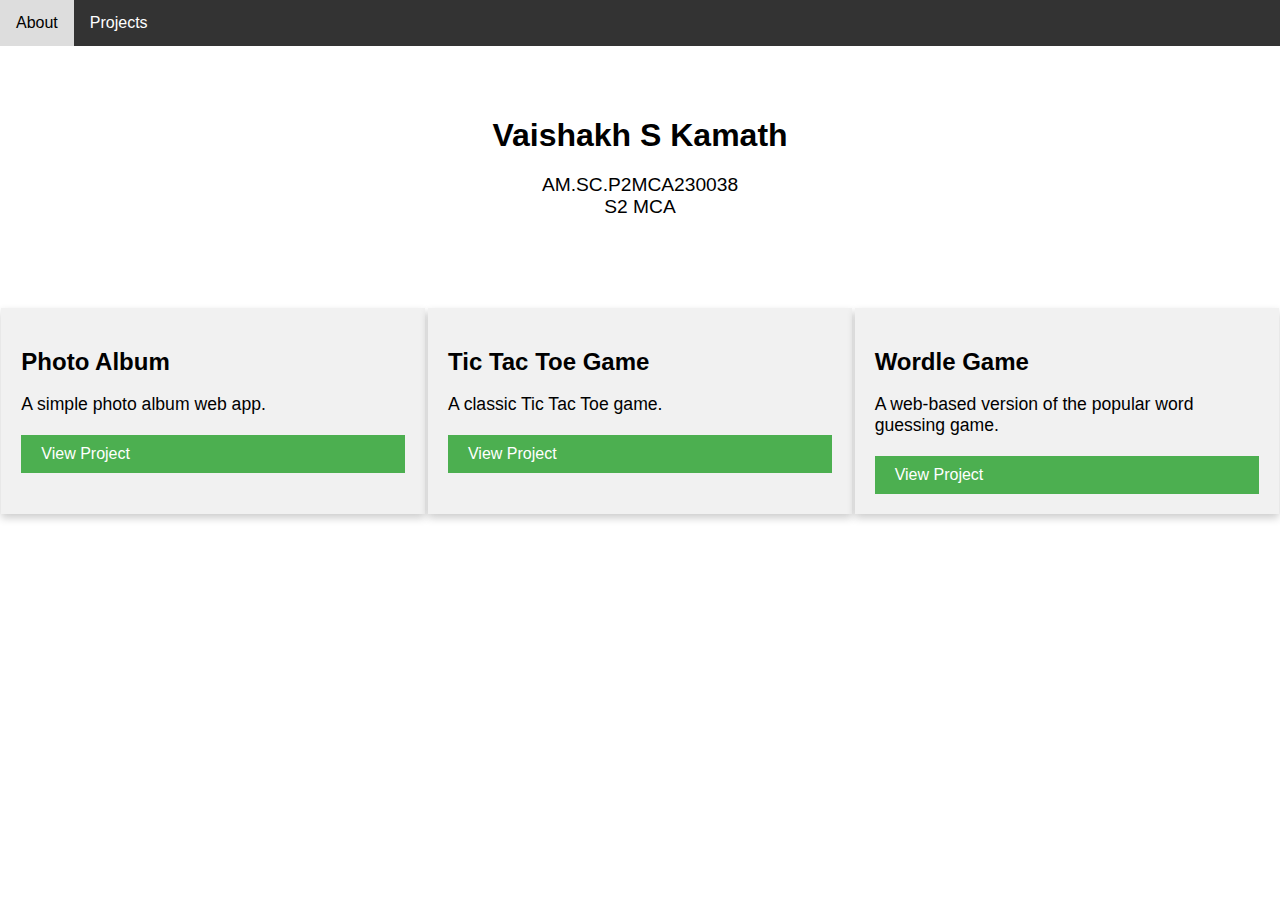
<file: index.html>
<!DOCTYPE html>
<html lang="en">
<head>
    <meta charset="UTF-8">
    <meta name="viewport" content="width=device-width, initial-scale=1.0">
    <title>FULL STACK PROJECT</title>
    <style>
        body {
            margin: 0;
            padding: 0;
            font-family: Arial, sans-serif;
        }

        #navbar {
            background-color: #333;
            overflow: hidden;
        }

        #navbar a {
            float: left;
            display: block;
            color: white;
            text-align: center;
            padding: 14px 16px;
            text-decoration: none;
        }

        #navbar a:hover {
            background-color: #ddd;
            color: black;
        }

        #about {
            width: 100%;
            padding: 50px 0;
            text-align: center;
        }

        #about h1 {
            font-size: 2rem;
            margin-bottom: 20px;
        }

        #about p {
            font-size: 1.2rem;
            margin-bottom: 40px;
        }

        #projects {
            display: flex;
            justify-content: space-around;
            flex-wrap: wrap;
        }

        #projects .project {
            width: 30%;
            background-color: #f1f1f1;
            padding: 20px;
            box-shadow: 0 4px 8px 0 rgba(0, 0, 0, 0.2);
            margin-bottom: 20px;
            transition: transform 0.3s;
        }

        #projects .project:hover {
            transform: scale(1.05);
        }

        #projects .project h2 {
            font-size: 1.5rem;
            margin-bottom: 10px;
        }

        #projects .project p {
            font-size: 1.1rem;
            margin-bottom: 20px;
        }

        #projects .project a {
            display: block;
            background-color: #4CAF50;
            color: white;
            padding: 10px 20px;
            text-decoration: none;
            margin: 0 auto;
        }

        #projects .project a:hover {
            background-color: #45a049;
        }
    </style>
</head>
<body>
    <div id="navbar">
        <a href="#about">About</a>
        <a href="#projects">Projects</a>
    </div>

    <div id="about">
        <h1>Vaishakh S Kamath</h1>
        <p>AM.SC.P2MCA230038<br>S2 MCA</p>
    </div>

    <div id="projects">
        <div class="project">
            <h2>Photo Album</h2>
            <p>A simple photo album web app.</p>
            <a href="photoalbum/index.html">View Project</a>
        </div>
        <div class="project">
            <h2>Tic Tac Toe Game</h2>
            <p>A classic Tic Tac Toe game.</p>
            <a href="TIC/index.html">View Project</a>
        </div>
        <div class="project">
            <h2>Wordle Game</h2>
            <p>A web-based version of the popular word guessing game.</p>
            <a href="wordle/index.html">View Project</a>
      </div>
</file>
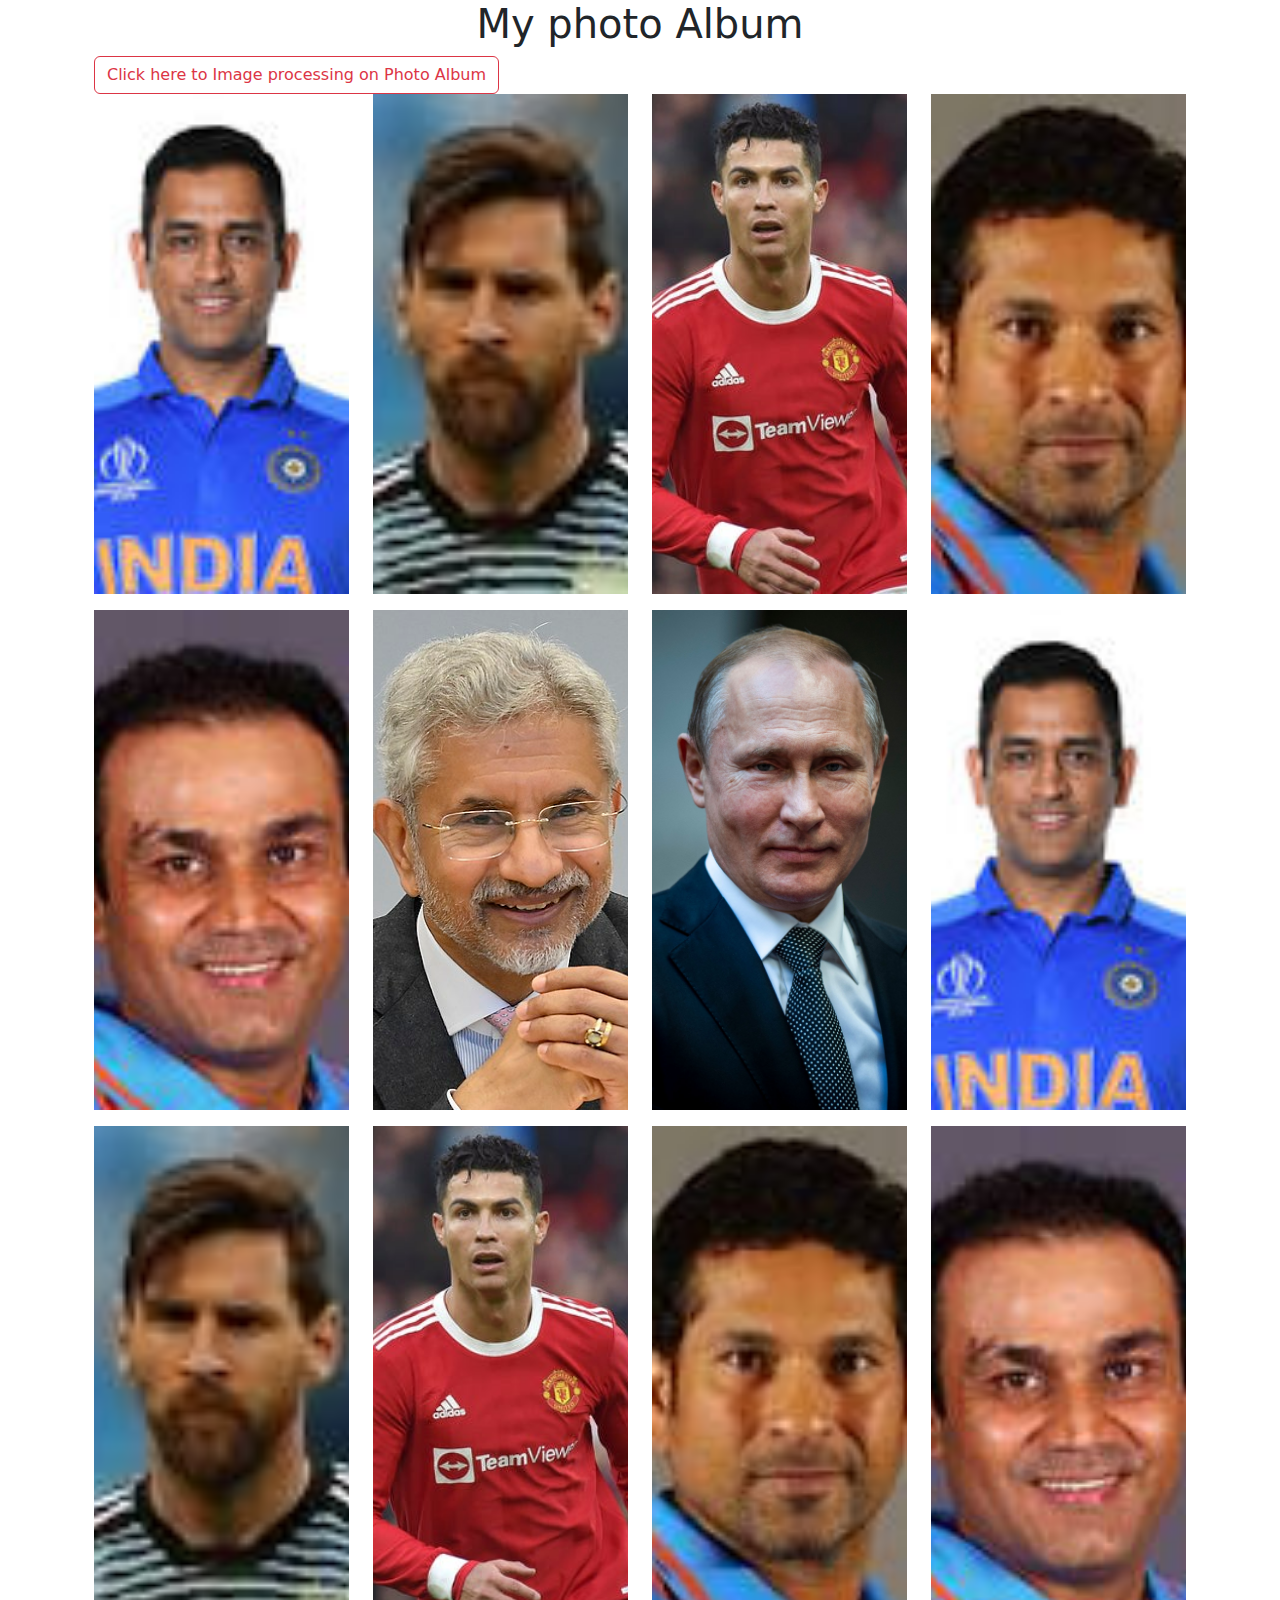
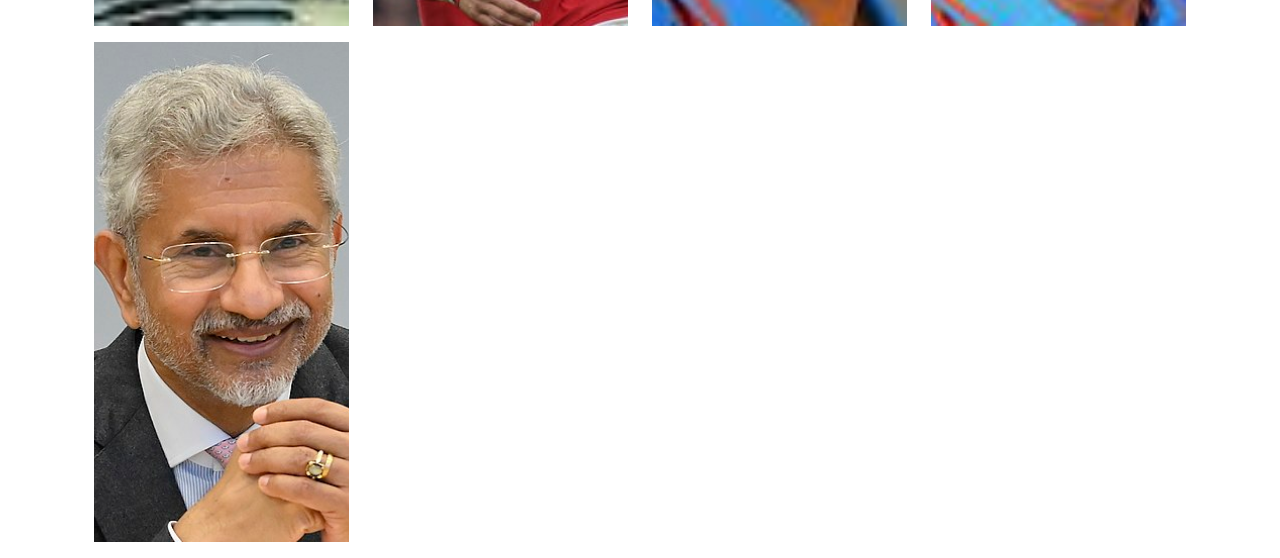
<file: photoalbum/index.html>
<!DOCTYPE html>
<html lang="en">

<head>
    <meta charset="UTF-8">
    <meta name="viewport" content="width=device-width, initial-scale=1.0">
    <title>My Photo Album</title>
    <link href="style.css" rel="stylesheet">
    <link href="https://cdn.jsdelivr.net/npm/bootstrap@5.3.3/dist/css/bootstrap.min.css" rel="stylesheet">

</head>

<body>
      <h1 style="text-align: center;"  >My photo Album</h1>
      <div class="container">
    <div class="photo-album container-fluid">
        <button onclick="navigateToNextPage()" class="btn btn-outline-danger">Click here to Image processing on Photo Album </button>
        <br>
        <div class="row">
            <div class="col-12 col-sm-6 col-md-4 col-lg-3 col-xl-3 mb-3">
                <img src="dhoni.jpg" alt="Image 1" class="img-fluid">
            </div>
            <div class="col-12 col-sm-6 col-md-4 col-lg-3 col-xl-3 mb-3">
                <img src="messi.jpg" alt="Image 2" class="img-fluid">
            </div>
            <div class="col-12 col-sm-6 col-md-4 col-lg-3 col-xl-3 mb-3">
                <img src="ronaldo.jpg" alt="Image 2" class="img-fluid">
            </div>
            <div class="col-12 col-sm-6 col-md-4 col-lg-3 col-xl-3 mb-3">
                <img src="sachin.jpg" alt="Image 2" class="img-fluid">
            </div>
            <div class="col-12 col-sm-6 col-md-4 col-lg-3 col-xl-3 mb-3">
                <img src="sehwag.jpg" alt="Image 2" class="img-fluid">
            </div>
            <div class="col-12 col-sm-6 col-md-4 col-lg-3 col-xl-3 mb-3">
                <img src="SJaishankar.jpg" alt="Image 2" class="img-fluid">
            </div>
            <div class="col-12 col-sm-6 col-md-4 col-lg-3 col-xl-3 mb-3">
                <img src="putin.jpg" alt="Image 2" class="img-fluid">
            </div>
            <div class="col-12 col-sm-6 col-md-4 col-lg-3 col-xl-3 mb-3">
                <img src="dhoni.jpg" alt="Image 1" class="img-fluid">
            </div>
            <div class="col-12 col-sm-6 col-md-4 col-lg-3 col-xl-3 mb-3">
                <img src="messi.jpg" alt="Image 2" class="img-fluid">
            </div>
            <div class="col-12 col-sm-6 col-md-4 col-lg-3 col-xl-3 mb-3">
                <img src="ronaldo.jpg" alt="Image 2" class="img-fluid">
            </div>
            <div class="col-12 col-sm-6 col-md-4 col-lg-3 col-xl-3 mb-3">
                <img src="sachin.jpg" alt="Image 2" class="img-fluid">
            </div>
            <div class="col-12 col-sm-6 col-md-4 col-lg-3 col-xl-3 mb-3">
                <img src="sehwag.jpg" alt="Image 2" class="img-fluid">
            </div>
            <div class="col-12 col-sm-6 col-md-4 col-lg-3 col-xl-3 mb-3">
                <img src="SJaishankar.jpg" alt="Image 2" class="img-fluid">
            </div>

        </div>
    </div>
</div>
    <script>
        function navigateToNextPage() {
            window.location.href = 'hello.html';
        }
    </script>
</body>

</html>
</file>
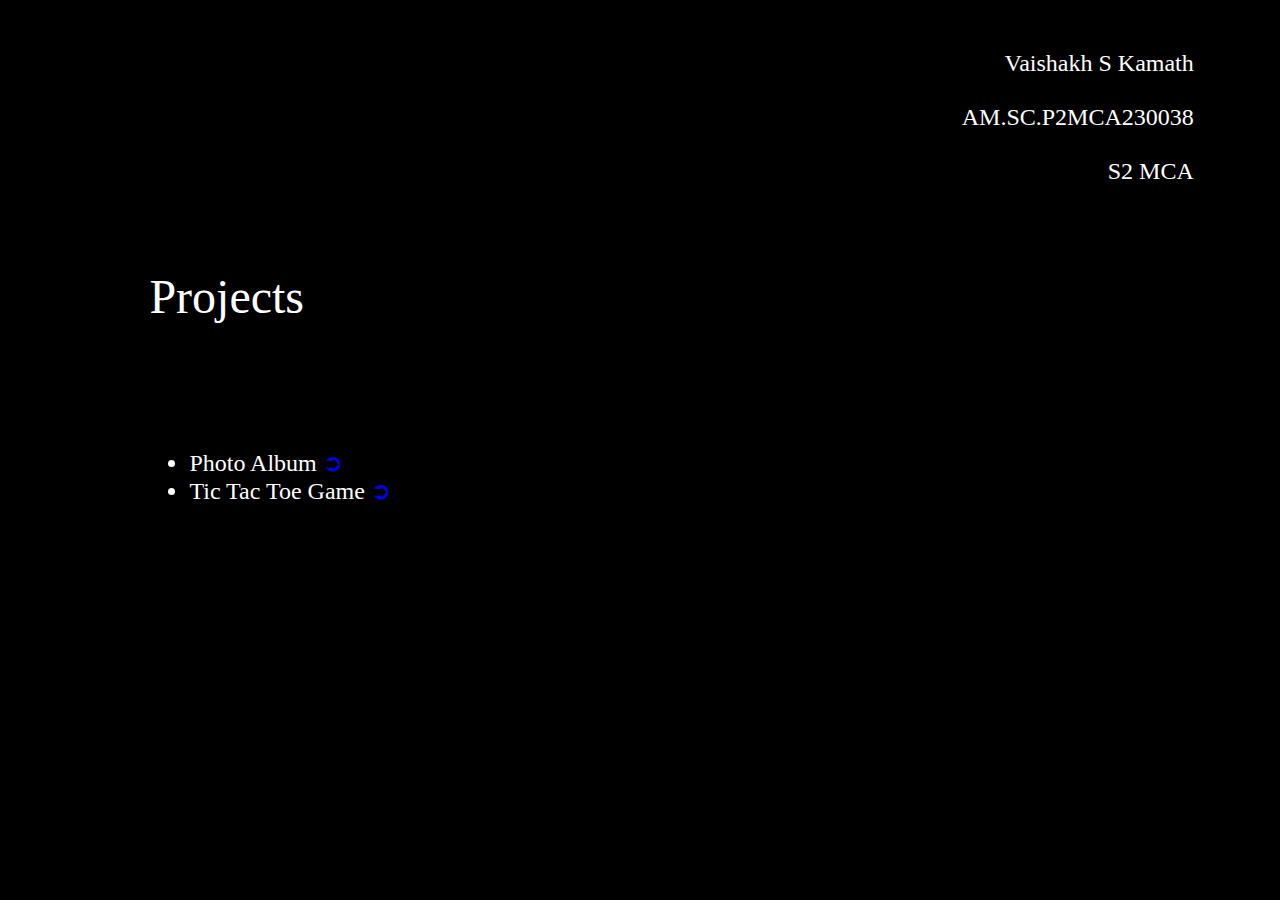
<file: portfolio/index.html>
<!DOCTYPE html>
<html lang="en">

<head>
    <meta charset="UTF-8">
    <meta name="viewport"
        content="width=device-width, initial-scale=1.0">
    <title>FULL STACK PROJECT</title>
</head>

<body bgcolor="black">
    <table id="about" border="0" width="100%"
        cellpadding="0" cellspacing="0">
        <tr>
            <td>
                <table border="0" cellpadding="15"
                    cellspacing="0" width="90%" align="center">

                    <tr>

                        <td width="30%" align="right">
                            <font face="serif" size="5"
                                color="white">
                                <br>
                                Vaishakh S Kamath
                                <br><br>
                                AM.SC.P2MCA230038
                                <br><br>
                                S2 MCA
                                
                            </font>
                        </td>
                    </tr>
                </table>
            </td>
        </tr>
        <tr>
            <td>
                <table border="0" cellpadding="15"
                    cellspacing="0" width="80%" align="center">
                    <tr>
                        <td height="180" align="left"
                            valign="middle" colspan="2">
                            <font face="serif" size="20"
                                color="white">
                                Projects
                            </font>
                            <hr color="black" width="90">
                        </td>
                    </tr>

                    <tr>
                        <td height="10">
                            <font face="serif"
                                size="5" color="white">
                                <ul>
                                    <li>
                                        Photo Album
                                        <a href="https://vaishakh-yesh.github.io/photo-Album/"
                                        style="text-decoration:none">
                                             ➲
                                        </a>
                                    </li>
                                    <li>
                                        Tic Tac Toe Game
                                        <a href="https://vaishakh-yesh.github.io/TIC-TAC_TOE/"
                                        style="text-decoration:none">
                                             ➲
                                        </a>
                                    </li>
                                    
                                </ul>
                            </font>
                        </td>
                    </tr>
                </table>
            </td>
        </tr>
    </table>

</body>

</html>
</file>
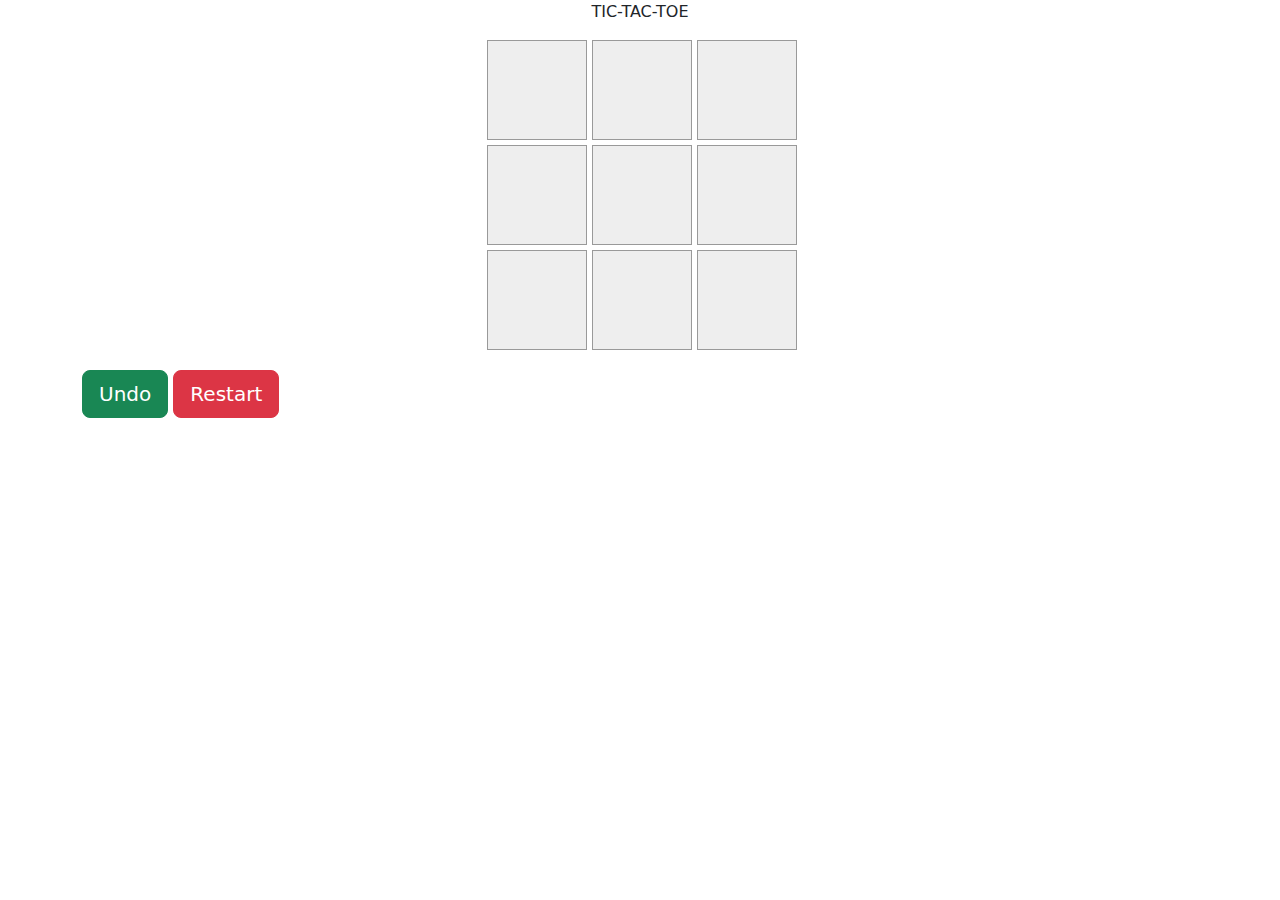
<file: TIC/index.html>
<!DOCTYPE html>
<html lang="en">
<head>
<meta charset="UTF-8">
<meta name="viewport" content="width=device-width, initial-scale=1.0">
<title>Tic Tac Toe</title>
<link rel="stylesheet" href="style.css">
<link rel="stylesheet" href="https://cdn.jsdelivr.net/npm/bootstrap@5.3.3/dist/css/bootstrap.min.css">
</head>
<body>
    <p style="text-align: center;">TIC-TAC-TOE</p>
<div class="container">
<div class="game">
<div class="board" id="board">
  <div class="cell" onclick="playMove(0)"></div>
  <div class="cell" onclick="playMove(1)"></div>
  <div class="cell" onclick="playMove(2)"></div>
  <div class="cell" onclick="playMove(3)"></div>
  <div class="cell" onclick="playMove(4)"></div>
  <div class="cell" onclick="playMove(5)"></div>
  <div class="cell" onclick="playMove(6)"></div>
  <div class="cell" onclick="playMove(7)"></div>
  <div class="cell" onclick="playMove(8)"></div>
</div>
</div>
<button  class="btn btn-success btn-lg" onclick="undoMove()">Undo</button>
<button  class="btn btn-danger btn-lg" id="refresh-btn">Restart</button>
<h1 id="status"></h1>
</div>
<script src="app.js" ></script>
</body>
</html>
</file>
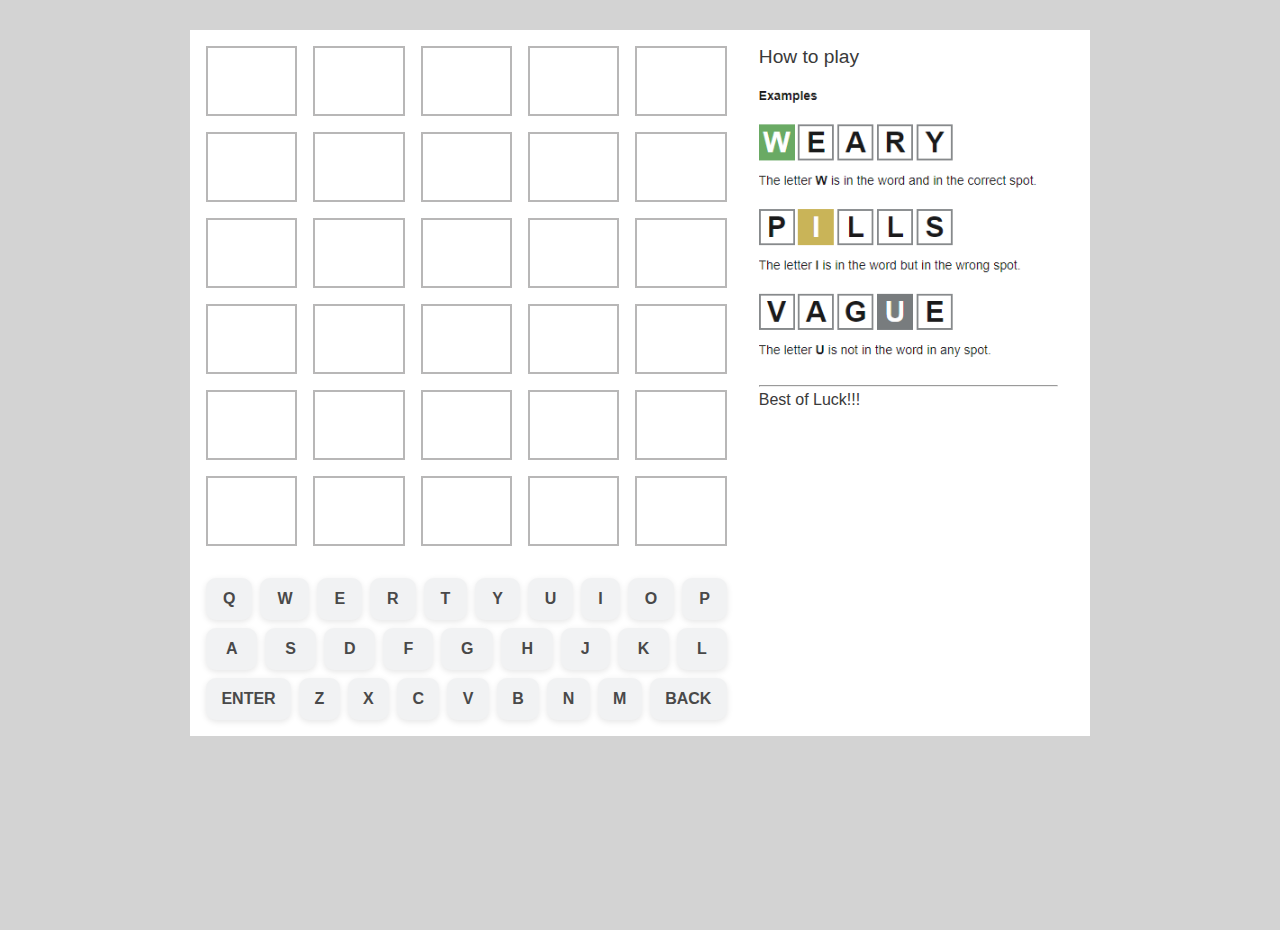
<file: wordle/index.html>
<!DOCTYPE html>
<html lang="en">
<head>
    <meta charset="UTF-8">
    <meta http-equiv="X-UA-Compatible" content="IE=edge">
    <meta name="viewport" content="width=device-width, initial-scale=1.0">
    <link rel="stylesheet" href="style.css">
    <title>Wordle</title>
</head>
<body bgcolor="#D3D3D3">
    <div class="container" >
        <div class="col main">
            <div class="tries-grid">
             
            </div>
            <div class="keypad-grid">
                
            </div>
        </div>
        <div class="col info">
           <p>How to play</p>
           <img src="example.png" alt="">
           <hr>
           <p class="info">Best of Luck!!!</p>
        </div>
    </div>
    <script src="main.js"></script>
</body>
</html>
</file>
<file: photoalbum/style.css>
.photo-album img {
    object-fit: cover;
    height: 200px;
  }
  
  @media (min-width: 576px) {
    .photo-album img {
      height: 300px;
    }
  }
  
  @media (min-width: 768px) {
    .photo-album img {
      height: 400px;
    }
  }
  
  @media (min-width: 992px) {
    .photo-album img {
      height: 500px;
    }
  }
</file>
<file: TIC/style.css>
.board {
    display: grid;
    grid-template-columns: repeat(3, 100px);
    grid-gap: 5px;
    margin-bottom: 10px;
  }
  .cell {
    width: 100px;
    height: 100px;
    background-color: #eee;
    border: 1px solid #999;
    display: flex;
    justify-content: center;
    align-items: center;
    font-size: 2em;
  }


.game {
    display: grid;
    grid-template-columns: repeat(3, auto);
    width: 306px;
    margin: 10px auto;
    color: #04c0b2;
     
}
.space{
    display: grid;
    grid-template-columns: repeat(3, auto);
    width: 306px;
    margin: 10px auto;
    color: #04c0b2;
}
</file>
<file: wordle/style.css>
*{
    margin: 0;
    padding: 0;
    box-sizing: border-box;
}
html, body{
    height: 100%;
}
body{
    font-family: Arial, Helvetica, sans-serif;
}

.container{
    width: 100%;
    max-width: 900px;
    display: flex;
    padding: 1em;
    margin: 30px auto;
    background-color: #fff;
}
.col.main{
    flex-grow: 1;
    min-width: 60%;
    margin-right: 1em;
}
.col.info{
    padding: 0 1em;
}

.keypad-grid .row{
    display: flex;
    justify-content: center;
    gap: .5em;
}
.keypad-grid .row:nth-child(2){
    margin: .5em 0;
}
.row .key{
    flex-grow: 1;
    text-align: center;
    padding: .75em 0;
    background-color: rgb(241, 242, 243);
    border-radius: 10px;
    text-transform: uppercase;
    font-weight: bold;
    color: rgb(73, 73, 73);
    cursor: pointer;
    box-shadow: 0 2px 6px rgba(0, 0, 0, 0.1);
}
.row .key:hover{
    background-color: rgb(228, 229, 230);
    box-shadow: 0 1px 3px rgba(0, 0, 0, 0.1);
}

.info p{
    margin-bottom: .75em;
    font-size: 1.2em;
    color: rgb(58, 58, 58);
}
.info .title{
    font-size: 1.5em;
}
.info img{
    max-width: 100%;
    margin-bottom: 1em;
}
.info .info{
    font-size: 1em;
    margin-top: .25em;
}

.tries-grid{
    margin-bottom: 2em;
}
.tries-grid .row{
    display: flex;
    gap: 1em;
}
.tries-grid .row{
    margin-bottom: 1em;
}
.tries-grid .row .cell{
    border: 2px solid rgb(184, 183, 183);
    flex-grow: 1;
    text-align: center;
    padding: 1.5em 0;
    text-transform: uppercase;
}

.row .cell.correct{
    background-color: #6aaa64;
    border-color: #6aaa64;
}
.row .cell.wrong_pos{
    background-color: #c9b458;
    border-color: #c9b458;
}
.row .cell.incorrect{
    background-color: #787c7e;
    border-color: #787c7e;
}

@media (max-width: 650px){
    .container{
        flex-direction: column;
    }
    .col{
        padding: 0 !important;
        margin: 0 !important;
    }
    .main{
        margin-bottom: 3em !important;
    }
}
</file>
